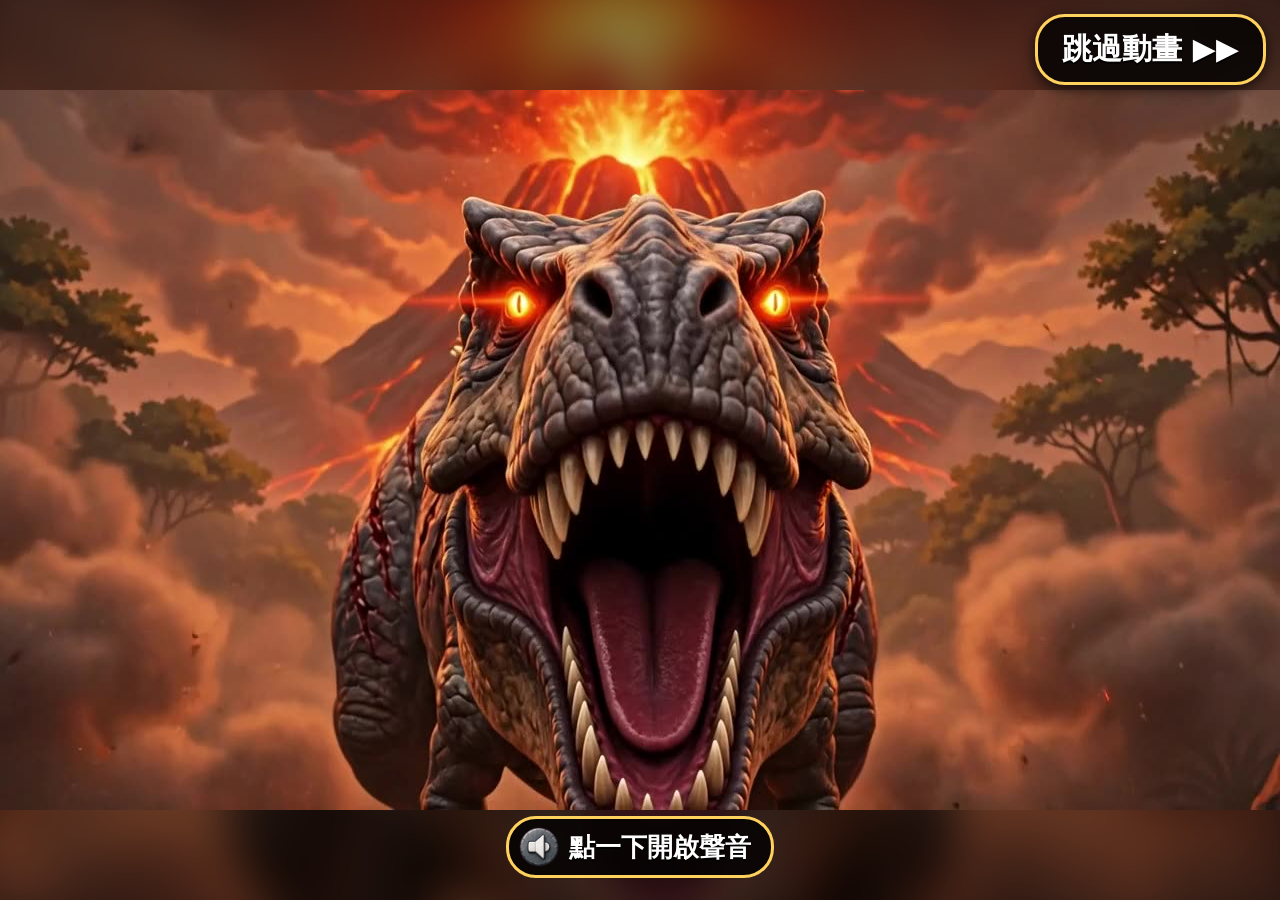
<file: index.html>
<!DOCTYPE html>
<html lang="zh-Hant">
<head>
<meta charset="utf-8">
<meta name="viewport" content="width=device-width,initial-scale=1,maximum-scale=1,user-scalable=no,viewport-fit=cover">
<meta name="apple-mobile-web-app-capable" content="yes">
<meta name="mobile-web-app-capable" content="yes">
<meta name="theme-color" content="#140d08">
<title>恐龍防線 Dino Defense</title>
<link rel="icon" href="favicon.png" type="image/png">
<link rel="apple-touch-icon" href="favicon.png">
<link rel="preload" href="fonts/title.woff2" as="font" type="font/woff2" crossorigin>
<link rel="stylesheet" href="css/style.css">
</head>
<body>
<canvas id="cv"></canvas>

<!-- 載入畫面 -->
<div id="loading" class="screen">
  <div class="logo"><div class="l1">恐龍防線</div><div class="l2">DINO DEFENSE</div></div>
  <div class="lbar"><div id="lfill"></div></div>
  <div id="ltext" class="ltext">載入中 0%</div>
</div>

<!-- 片頭 -->
<div id="intro" class="hidden">
  <div class="introBlur"></div>
  <video id="introV" playsinline webkit-playsinline muted preload="auto" poster="video/intro_poster.jpg">
    <source src="video/intro.mp4" type="video/mp4">
  </video>
  <div id="introTitle" class="introTitle hidden"><div class="l1">恐龍防線</div><div class="l2">DINO DEFENSE</div></div>
  <!-- v2.2.1：進遊戲直接自動播片頭（先靜音自動播放，點一下畫面就開聲音）；右上角一直有「跳過動畫」 -->
  <button id="iBigPlay" class="bigPlay hidden" aria-label="播放片頭（有聲音）"><span class="tri"></span><b>點一下播放</b></button>
  <div id="iSound" class="iSound hidden"><img src="img/i_sound.webp" alt=""><span>點一下開啟聲音</span></div>
  <button id="iSkip" class="skip hidden">跳過動畫 ▶▶</button>
</div>

<!-- HUD -->
<div id="hud" class="hidden">
  <div class="stat"><img src="img/i_heart.webp" alt=""><span id="sLives">20</span></div>
  <div class="stat"><img src="img/i_coin.webp" alt=""><span id="sGold">0</span></div>
  <div class="stat"><img src="img/i_horn.webp" alt=""><span id="sWave">1/6</span></div>
  <div class="hbtns">
    <button id="bPause" class="ib" aria-label="暫停"><img src="img/i_pause.webp" alt=""></button>
    <button id="bSpeed" class="ib" aria-label="加速"><img src="img/i_speed.webp" alt=""><b id="spdTxt">×1</b></button>
    <button id="bMute" class="ib" aria-label="聲音"><img src="img/i_sound.webp" alt=""><i id="muteX"></i></button>
  </div>
</div>

<!-- 技能與道具列 -->
<div id="skills" class="hidden"></div>

<!-- v2.2 提示堆疊：天氣標籤、橫幅（魔王登場、天氣變化）、提示訊息，一律排在魔王血條下方、互不重疊 -->
<div id="notices">
  <div id="wx" class="hidden"><img id="wxI" src="img/w_sun.webp" alt=""><img id="wxN" src="img/w_night.webp" alt="" class="hidden"><span id="wxT">晴朗</span></div>
  <div id="banner" class="hidden"></div>
  <div id="toast" class="hidden"></div>
</div>

<!-- 建塔／塔資訊面板 -->
<div id="panel" class="hidden">
  <div id="towerBtns"></div>
  <div id="info" class="hidden">
    <div id="infoTitle"></div>
    <div id="infoStats"></div>
    <div class="row">
      <button id="bUp" class="act up">升級</button>
      <button id="bSell" class="act sell">賣出</button>
    </div>
  </div>
  <button id="bWave" class="act wave">開始第 1 波</button>
</div>

<!-- v2.2 進化二選一（全寬底部面板） -->
<div id="evoSheet" class="hidden">
  <div id="evoTitle"></div>
  <div id="evoCards"></div>
  <button id="evoCancel" class="big alt">取消</button>
</div>

<!-- 主選單 -->
<div id="menu" class="screen hidden">
  <video id="titleV" class="titleV" playsinline webkit-playsinline muted loop preload="none"></video>
  <div class="menuShade"></div>
  <div class="logo big"><div class="l1">恐龍防線</div><div class="l2">DINO DEFENSE</div></div>
  <div class="mbtns">
    <button id="mStart" class="big">開始遊戲</button>
    <button id="mQuick" class="big quick">立刻開始 1-1</button>
    <button id="mCodex" class="big alt">恐龍圖鑑</button>
    <button id="mAch" class="big alt">化石與成就</button>
    <button id="mSet" class="big alt">設定</button>
    <button id="mHelp" class="big alt">玩法說明</button>
    <button id="mIntro" class="big alt">重看片頭</button>
    <button id="mCredits" class="big alt">製作名單</button>
    <button id="mReset" class="big alt">重置存檔</button>
  </div>
  <div class="ver">v2.2.1 恐龍防線</div>
</div>

<!-- 關卡選擇 -->
<div id="select" class="screen hidden">
  <div id="selTop"><button id="sBack" class="big alt">返回</button><div class="stitle">世界地圖</div><div id="heroPick"></div></div>
  <div id="wtabs"><button id="wPrev" class="wArr" aria-label="上一章">‹</button><div id="wtabList"></div><button id="wNext" class="wArr" aria-label="下一章">›</button><div id="wChName"></div></div>
  <div id="world"><div id="wmap"><img id="wmapImg" src="img/worldmap.webp" alt=""><svg id="wroute"></svg><div id="wnodes"></div></div></div>
  <div id="lvInfo"><div class="li1"><b id="liName"></b><span id="liStars"></span></div><div id="liTags"></div><div class="liBtns"><button id="bTal" class="big alt">英雄天賦</button><button id="lvGo" class="big">出發！</button></div></div>
</div>

<!-- 英雄天賦 -->
<div id="talents" class="screen dim hidden">
  <div class="card talCard">
    <div class="stitle">英雄天賦</div>
    <div id="talHead"></div>
    <div id="talPts"></div>
    <div id="talList"></div>
    <div class="talBtns"><button id="talReset" class="big alt">重新分配</button><button id="talDone" class="big">完成</button></div>
  </div>
</div>

<!-- 圖鑑 -->
<div id="codex" class="screen hidden">
  <div class="stitle">恐龍圖鑑 <span id="codexCount"></span></div>
  <div id="codexList" class="scroll"></div>
  <button class="big alt back">返回</button>
</div>

<!-- 化石與成就 -->
<div id="ach" class="screen hidden">
  <div class="stitle">化石與成就</div>
  <div class="scroll achWrap">
    <div class="sub">化石收藏 <span id="fosCount"></span></div>
    <div id="fosList" class="grid"></div>
    <div class="sub">成就 <span id="achCount"></span></div>
    <div id="achList"></div>
  </div>
  <button class="big alt back">返回</button>
</div>

<!-- 設定 -->
<div id="settings" class="screen hidden">
  <div class="stitle">設定</div>
  <div class="card setcard">
    <label class="srow"><span>背景音樂</span><input id="vMusic" type="range" min="0" max="100" step="5"><b id="vMusicT"></b></label>
    <label class="srow"><span>遊戲音效</span><input id="vSfx" type="range" min="0" max="100" step="5"><b id="vSfxT"></b></label>
    <button id="sMute" class="big alt">全部靜音：關</button>
    <button id="sZoom" class="big alt">小螢幕放大戰場：開</button>
  </div>
  <button class="big alt back">返回</button>
</div>

<!-- 說明 -->
<div id="help" class="screen hidden">
  <div class="stitle">玩法說明</div>
  <div class="helpbox scroll">
    <p>恐龍沿著道路衝向營地，抵達營門會扣<b>生命</b>。生命歸零即失敗，撐過所有<b>波次</b>即勝利。</p>
    <p><b>建塔：</b>點面板上的塔，再點空地。<b>點已建的塔</b>可升級（最高 3 級）或賣出（退回 70%）。</p>
    <p><b class="c1">石矛塔</b> 射速快、可打飛行。<b class="c2">火山投石</b> 範圍爆炸、打不到飛行。<b class="c3">冰晶塔</b> 緩速。<b class="c5">毒液花</b> 持續毒傷、無視護甲。<b class="c4">特斯拉電塔</b> 連鎖閃電。<b class="c6">琥珀晶塔</b> 超遠距離、專打血最多的恐龍。<b>火把塔</b> 便宜、照亮夜晚、會丟火把。</p>
    <p><b>世界地圖：</b>共 7 章 16 關。點地圖上的關卡節點看介紹，再按「出發！」（或再點一次節點）。紅色節點是章節魔王關。有些關卡有<b>分岔路</b>或<b>兩個入口</b>，恐龍會分頭進攻。</p>
    <p><b>英雄：</b>在關卡選擇畫面挑選<b>原始人獵人・岩牙</b>或<b>馴龍師・翠拉</b>。英雄會自動攻擊、擋住地面恐龍並累積經驗升級；<b>經驗跨關保留</b>，最高 Lv.10，每升一級得到 1 個<b>天賦點</b>（世界地圖右下「英雄天賦」：銳利武器、強韌體魄、大招精通，可免費重新分配）。<b>拖曳英雄</b>，或<b>點英雄再點地點</b>即可移動。技能列第一格是<b>大招</b>（有冷卻）。英雄倒下後會倒數復活。</p>
    <p><b>馴服：</b>擊倒地面恐龍有機率收服成<b>友軍</b>，會在原地擋路並攻擊（上限 3 隻，馴龍師 4 隻且機率更高）。魔王與飛行恐龍無法收服。</p>
    <p><b>進化：</b>塔升到 3 級後可選兩種進化之一（每種塔 2 條路線，共 12 種），外觀、子彈與效果都不同。賣出一樣退回 70%。</p>
    <p><b>天氣與夜晚：</b>下雨削弱火、強化電；起霧射程變短；暴風雪讓恐龍變慢、冰更強；火山灰強化火。夜晚只有塔、英雄與<b>火把塔</b>的光照範圍內能被攻擊，記得蓋火把塔！每關都有專屬魔王與技能。</p>
    <p><b>技能（有冷卻）：</b>隕石（點地圖砸下）、尖刺陷阱（放在道路上）、空投補給（立即獲得金幣與道具）。</p>
    <p><b>道具：</b>草藥（+5 生命）、冰凍炸彈（凍住全場 3 秒）、金幣袋（+150 金）、炸藥（點地圖爆破）。道具會保留到下一關。</p>
    <p><b>環境：</b>點<b>岩石</b>花金幣敲碎可得獎勵與化石；沼澤泥坑會減速；火山噴氣口會燒傷恐龍；<b>恐龍蛋</b>會孵化，先點破它！</p>
    <p><b>星數：</b>過關 1 星；剩 10 命以上 2 星；<b>剩 18 命以上，而且本關用過塔進化或技能（含英雄大招）</b>才有 3 星。<b>小螢幕</b>上戰場會放大填滿寬度，上下拖曳地圖可捲動（設定裡可關閉）。進度、圖鑑、化石與成就都自動存在本機。</p>
  </div>
  <button class="big alt back">返回</button>
</div>

<!-- 製作名單 -->
<div id="credits" class="screen hidden">
  <div class="stitle">製作名單</div>
  <div id="creditsBox" class="helpbox scroll"></div>
  <button class="big alt back">返回</button>
</div>

<!-- 暫停／結算 -->
<div id="overlay" class="screen dim hidden">
  <div class="card">
    <div id="oTitle" class="otitle"></div>
    <div id="oStars" class="stars"></div>
    <div id="oText" class="otext"></div>
    <div id="oBtns" class="obtns"></div>
  </div>
</div>

<script src="js/counter.js"></script>
<script src="js/audio.js"></script>
<script src="js/levels.js"></script>
<script src="js/credits.js"></script>
<script src="js/v21.js"></script>
<script src="js/game.js"></script>
</body>
</html>
</file>
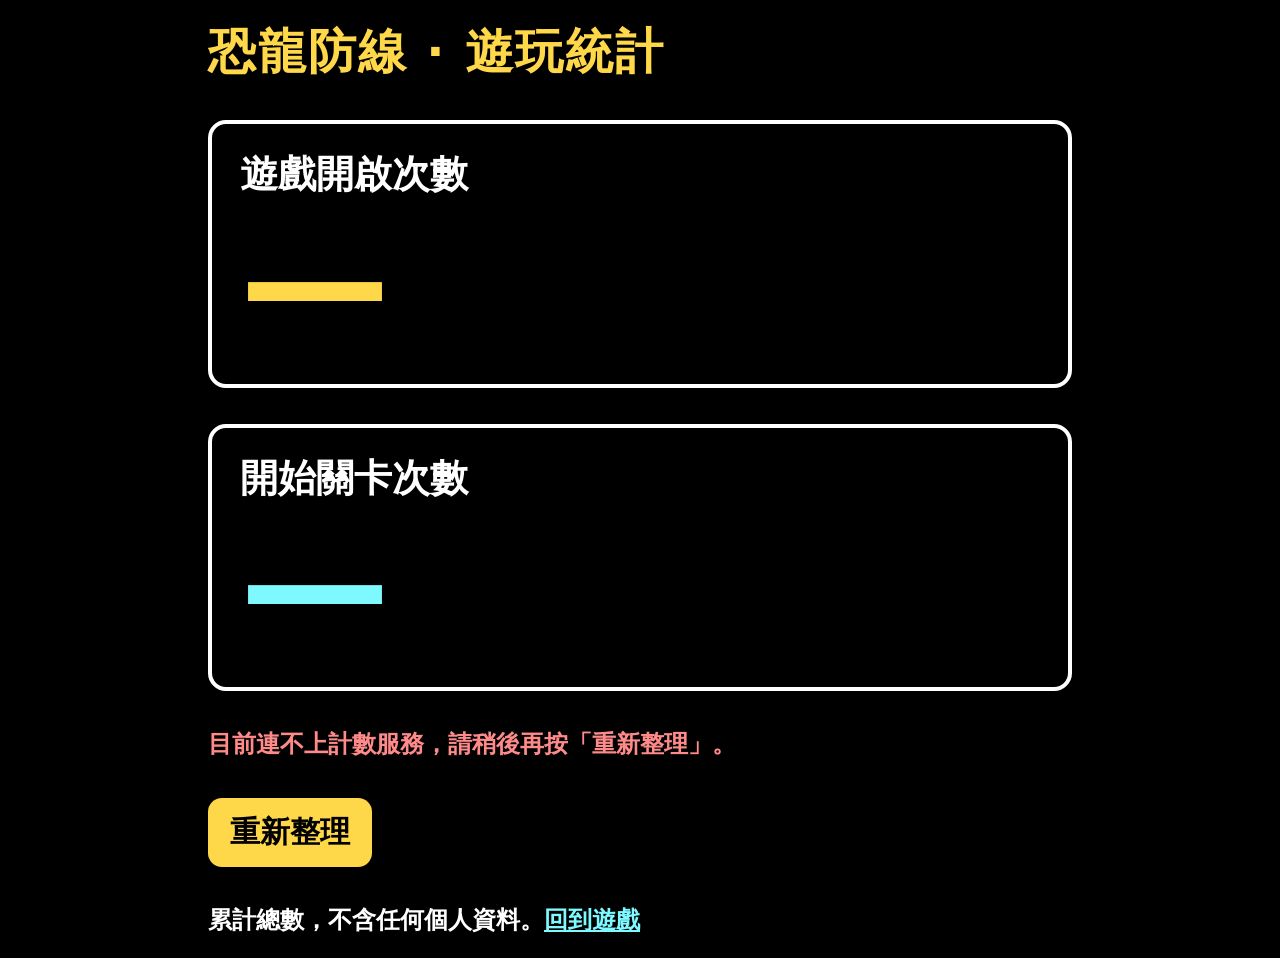
<file: stats.html>
<!DOCTYPE html>
<html lang="zh-Hant">
<head>
<meta charset="utf-8">
<meta name="viewport" content="width=device-width,initial-scale=1,viewport-fit=cover">
<meta name="theme-color" content="#000000">
<meta name="robots" content="noindex">
<title>恐龍防線 · 遊玩統計</title>
<link rel="icon" href="favicon.png" type="image/png">
<style>
*{box-sizing:border-box}
html,body{margin:0;background:#000;color:#fff;font-family:system-ui,-apple-system,"PingFang TC","Noto Sans TC","Microsoft JhengHei",sans-serif;font-weight:900;-webkit-text-size-adjust:100%}
main{min-height:100vh;min-height:100dvh;display:flex;flex-direction:column;justify-content:center;gap:clamp(16px,4vh,40px);padding:max(20px,env(safe-area-inset-top)) max(18px,env(safe-area-inset-right)) max(20px,env(safe-area-inset-bottom)) max(18px,env(safe-area-inset-left));max-width:900px;margin:0 auto}
h1{margin:0;font-size:clamp(26px,7vw,48px);color:#ffd84a;letter-spacing:.04em}
.card{border:4px solid #fff;border-radius:18px;padding:clamp(14px,4vw,28px)}
.lbl{font-size:clamp(22px,6vw,38px);line-height:1.2}
.num{font-size:clamp(64px,22vw,150px);line-height:1;margin-top:8px;color:#ffd84a;font-variant-numeric:tabular-nums;word-break:break-all}
.card.b .num{color:#7df9ff}
.note{font-size:clamp(17px,4.5vw,24px);line-height:1.45;color:#fff}
.err{color:#ff8a8a}
button{font:inherit;font-size:clamp(20px,5.5vw,30px);background:#ffd84a;color:#000;border:0;border-radius:14px;padding:14px 22px;min-height:56px;cursor:pointer}
a{color:#7df9ff}
</style>
</head>
<body>
<main>
  <h1>恐龍防線 · 遊玩統計</h1>
  <section class="card a"><div class="lbl">遊戲開啟次數</div><div class="num" id="vOpen">…</div></section>
  <section class="card b"><div class="lbl">開始關卡次數</div><div class="num" id="vLevel">…</div></section>
  <div class="note" id="status">讀取中…</div>
  <div><button id="reload" type="button">重新整理</button></div>
  <div class="note">累計總數，不含任何個人資料。<a href="./">回到遊戲</a></div>
</main>
<script src="js/counter.js" data-noopen></script>
<script>
(function () {
  var busy = false;
  function fmt(v) { return typeof v === "number" ? v.toLocaleString("zh-TW") : "—"; }
  function load() {
    if (busy) return; busy = true;
    var st = document.getElementById("status");
    st.className = "note"; st.textContent = "讀取中…";
    try {
      window.DinoCounter.read(function (r) {
        busy = false;
        if (!r || (r.opens == null && r.levels == null)) { document.getElementById("vOpen").textContent = "—"; document.getElementById("vLevel").textContent = "—"; st.className = "note err"; st.textContent = "目前連不上計數服務，請稍後再按「重新整理」。"; return; }
        document.getElementById("vOpen").textContent = fmt(r.opens);
        document.getElementById("vLevel").textContent = fmt(r.levels);
        var d = new Date();
        st.textContent = "更新時間 " + d.toLocaleString("zh-TW", { hour12: false });
      });
    } catch (e) { busy = false; st.className = "note err"; st.textContent = "讀取失敗，請稍後再試。"; }
  }
  document.getElementById("reload").onclick = load;
  load();
})();
</script>
</body>
</html>
</file>
<file: css/style.css>
@font-face{font-family:"DinoTitle";src:url(../fonts/title.woff2) format("woff2");font-weight:900;font-display:swap}
:root{--f:"PingFang TC","Noto Sans TC","Noto Sans CJK TC","Microsoft JhengHei",system-ui,sans-serif;--t:"DinoTitle","Noto Serif CJK TC","PingFang TC",serif;
  --gold:#ffd25e;--line:#d39a3a;--stone:url(../img/panel_stone.webp)}
*{box-sizing:border-box;-webkit-tap-highlight-color:transparent}
html,body{margin:0;height:100%;overflow:hidden;background:#140d08;color:#fff;font-family:var(--f);font-weight:800;
  touch-action:none;-webkit-user-select:none;user-select:none;-webkit-touch-callout:none;overscroll-behavior:none;position:fixed;inset:0}
canvas#cv{position:fixed;inset:0;width:100%;height:100%;display:block;touch-action:none}
button{font-family:var(--f);font-weight:900;touch-action:manipulation;cursor:pointer;border:none;color:#fff}
img{-webkit-user-drag:none;pointer-events:none}
.hidden{display:none!important}
/* 石板質感 */
.stoneBg{background:var(--stone) center/256px,#2a2018}
#hud{position:fixed;left:0;right:0;top:0;height:var(--hud,56px);display:flex;align-items:center;gap:8px;padding:0 8px;padding-top:env(safe-area-inset-top);
  background:linear-gradient(rgba(40,26,14,.55),rgba(10,6,3,.75)),var(--stone) center/220px;border-bottom:3px solid var(--line);box-shadow:0 4px 14px rgba(0,0,0,.6);z-index:5}
.stat{display:flex;align-items:center;gap:4px;font-size:var(--hf,22px);text-shadow:0 2px 0 #000,0 0 6px #000;min-width:0;white-space:nowrap}
.stat img{width:1.45em;height:1.45em;flex:none;filter:drop-shadow(0 2px 2px rgba(0,0,0,.7))}
.hbtns{margin-left:auto;display:flex;gap:6px}
.ib{position:relative;width:var(--hb,46px);height:var(--hb,46px);border-radius:50%;background:none;padding:0;display:flex;align-items:center;justify-content:center}
.ib img{width:100%;height:100%;filter:drop-shadow(0 3px 2px rgba(0,0,0,.7))}
.ib b{position:absolute;right:-4px;bottom:-4px;font-size:calc(var(--hb,46px)*.34);background:#c9781a;border:2px solid #ffe08a;border-radius:8px;padding:0 3px;line-height:1.1}
.ib.on img{filter:drop-shadow(0 0 8px #ffd34a) brightness(1.15)}
#muteX{position:absolute;inset:18%;border-radius:50%;display:none}
#muteX::before,#muteX::after{content:"";position:absolute;left:50%;top:-4%;width:14%;height:108%;margin-left:-7%;background:#ff4b4b;border-radius:4px;box-shadow:0 0 0 2px #000}
#muteX::before{transform:rotate(45deg)}#muteX::after{transform:rotate(-45deg)}
body.muted #muteX{display:block}
/* 技能列 */
#skills{position:fixed;z-index:5;display:flex;gap:6px;padding:4px 6px;background:linear-gradient(rgba(20,12,6,.88),rgba(10,6,3,.92));}
body.portrait #skills{left:0;right:0;top:var(--hud,56px);height:var(--sk,58px);flex-direction:row;align-items:center;justify-content:center;border-bottom:2px solid #6b4d26}
body.landscape #skills{left:0;top:var(--hud,56px);bottom:0;width:var(--sk,58px);flex-direction:column;align-items:center;justify-content:flex-start;border-right:2px solid #6b4d26;padding-left:calc(6px + env(safe-area-inset-left))}
.sk{position:relative;width:var(--skb,48px);height:var(--skb,48px);flex:none;border-radius:12px;padding:3px;background:radial-gradient(circle at 50% 35%,#5a4329,#2a1c10);border:2px solid #8a6634;overflow:hidden}
.sk img{width:100%;height:100%;object-fit:contain;filter:drop-shadow(0 2px 2px rgba(0,0,0,.8))}
.sk.item{border-color:#4f8a9a;background:radial-gradient(circle at 50% 35%,#2f5560,#122228)}
.sk .cd{position:absolute;left:0;right:0;bottom:0;background:rgba(0,0,0,.66);height:0}
.sk .cdt{position:absolute;inset:0;display:flex;align-items:center;justify-content:center;font-size:calc(var(--skb,48px)*.38);text-shadow:0 2px 0 #000,0 0 4px #000}
.sk .cnt{position:absolute;right:1px;bottom:0;font-size:calc(var(--skb,48px)*.32);line-height:1;background:#0b4a5a;border:1px solid #9fe8ff;border-radius:7px;padding:1px 4px;text-shadow:0 1px 0 #000}
.sk.sel{border-color:#fff3a0;box-shadow:0 0 0 2px #ffe27a inset,0 0 14px #ffd34a}
.sk.off{filter:grayscale(.85) brightness(.65)}
.sk.sep{margin-left:6px}
body.landscape .sk.sep{margin-left:0;margin-top:6px}
/* 面板 */
#panel{position:fixed;z-index:5;display:flex;gap:8px;padding:8px;background:linear-gradient(rgba(30,20,10,.55),rgba(10,6,3,.8)),var(--stone) center/240px}
body.portrait #panel{left:0;right:0;bottom:0;height:var(--pan,150px);flex-direction:row;border-top:3px solid var(--line);padding-bottom:calc(8px + env(safe-area-inset-bottom))}
body.landscape #panel{top:var(--hud,56px);right:0;bottom:0;width:var(--pan,200px);flex-direction:column;border-left:3px solid var(--line);padding-right:calc(8px + env(safe-area-inset-right))}
#towerBtns{display:grid;gap:6px;flex:1;min-height:0;min-width:0}
body.portrait #towerBtns{grid-template-columns:repeat(3,1fr);grid-template-rows:1fr 1fr}
body.landscape #towerBtns{grid-template-columns:1fr 1fr;grid-auto-rows:minmax(0,var(--tbh,96px));align-content:start}
.tb{position:relative;border-radius:12px;background:radial-gradient(circle at 50% 30%,rgba(110,80,40,.9),rgba(40,26,12,.95));border:2px solid #7b5a2c;display:flex;flex-direction:column;align-items:center;justify-content:flex-end;padding:2px;min-height:0;overflow:hidden}
.tb img{position:absolute;left:50%;top:3%;height:66%;transform:translateX(-50%);filter:drop-shadow(0 3px 3px rgba(0,0,0,.7))}
.tb .nm{position:relative;font-size:var(--tf,15px);line-height:1.05;text-shadow:0 2px 0 #000,0 0 4px #000;white-space:nowrap}
.tb .co{position:relative;font-size:var(--tf,15px);color:var(--gold);line-height:1.05;text-shadow:0 2px 0 #000,0 0 4px #000}
.tb.sel{border-color:#ffe08a;box-shadow:0 0 0 2px #ffe08a inset,0 0 14px #ffcf5a}
.tb.poor{filter:grayscale(.7) brightness(.65)}
.tb.lock{filter:grayscale(1) brightness(.4)}
.tb.lock::after{content:"未解鎖";position:absolute;inset:0;display:flex;align-items:center;justify-content:center;font-size:var(--tf,15px);text-shadow:0 2px 0 #000}
#info{display:flex;flex-direction:column;gap:5px;flex:1;min-height:0;min-width:0;overflow:hidden;background:rgba(0,0,0,.45);border:2px solid #7b5a2c;border-radius:12px;padding:6px 8px}
#infoTitle{font-size:var(--tf2,19px);color:var(--gold);text-shadow:0 2px 0 #000}
#infoStats{font-size:var(--tf,15px);line-height:1.3;color:#fff4dc}
#info .row{display:flex;gap:8px;margin-top:auto}
.act{border-radius:12px;font-size:var(--tf2,19px);min-height:46px;padding:4px 8px;border:2px solid rgba(255,255,255,.3);text-shadow:0 2px 0 rgba(0,0,0,.7);flex:1}
.act.up{background:linear-gradient(#45b052,#1f6b29)}.act.sell{background:linear-gradient(#cf4a3c,#7d221a)}
.act:disabled{filter:grayscale(1) brightness(.6)}
.act.wave{flex:none;background:linear-gradient(#f0a92a,#a55a06);border-color:#ffe08a;font-size:var(--tf2,20px);min-height:50px}
.act.wave.pulse{animation:pulse 1.2s infinite}
@keyframes pulse{50%{box-shadow:0 0 22px #ffcf5a,0 0 0 3px #fff3c0 inset;filter:brightness(1.18)}}
body.portrait .act.wave{width:clamp(84px,22vw,130px);min-height:0;line-height:1.2;padding:4px 6px}
/* 全螢幕畫面 */
.screen{position:fixed;inset:0;z-index:10;display:flex;flex-direction:column;align-items:center;justify-content:center;gap:14px;padding:14px;
  padding-top:max(14px,env(safe-area-inset-top));padding-bottom:max(14px,env(safe-area-inset-bottom));
  background:linear-gradient(rgba(10,6,3,.72),rgba(10,6,3,.86)),url(../img/menu_bg.webp) center/cover}
.screen.dim{background:rgba(5,3,2,.72)}
#loading{background:#120b06 url(../img/menu_bg.webp) center/cover}
#loading::before{content:"";position:absolute;inset:0;background:rgba(10,6,3,.55)}
#loading>*{position:relative}
.lbar{width:min(520px,80vw);height:26px;border-radius:14px;border:3px solid var(--line);background:rgba(0,0,0,.6);overflow:hidden}
#lfill{height:100%;width:0;background:linear-gradient(90deg,#c9620e,#ffd25e);transition:width .15s}
.ltext{font-size:22px;text-shadow:0 2px 0 #000}
.logo{text-align:center;position:relative;z-index:1}
.logo .l1,.introTitle .l1{font-family:var(--t);font-size:clamp(50px,13vmin,120px);font-weight:900;letter-spacing:.06em;line-height:1.05;color:#ffe9a8;
  background:linear-gradient(#fffbe0,#ffcf4a 48%,#d5761a 52%,#ffb43a);-webkit-background-clip:text;background-clip:text;-webkit-text-fill-color:transparent;
  filter:drop-shadow(0 4px 0 #3a1a04) drop-shadow(0 0 3px #000) drop-shadow(0 0 20px rgba(255,150,30,.6))}
.logo .l2,.introTitle .l2{font-size:clamp(17px,4.2vmin,32px);letter-spacing:.42em;color:#ffe3a0;text-shadow:0 2px 0 #000,0 0 8px #000}
/* 片頭 */
#intro{position:fixed;inset:0;z-index:30;background:#000;overflow:hidden}
.introBlur{position:absolute;inset:-40px;background:url(../video/intro_poster.jpg) center/cover;filter:blur(24px) brightness(.55)}
#introV{position:absolute;inset:0;width:100%;height:100%;object-fit:contain;background:transparent}
body.wide #introV{object-fit:cover}
.introTitle{position:absolute;left:0;right:0;top:50%;transform:translateY(-50%);text-align:center;animation:titleIn 1.4s ease-out both;pointer-events:none}
.introTitle .l1{font-size:clamp(60px,16vmin,150px)}
@keyframes titleIn{0%{opacity:0;transform:translateY(-50%) scale(1.25);filter:blur(8px)}100%{opacity:1;transform:translateY(-50%) scale(1)}}
.introStart{position:absolute;inset:0;display:flex;flex-direction:column;align-items:center;justify-content:center;gap:18px;background:rgba(0,0,0,.45)}
.ihint{font-size:18px;color:#ffe9c0;text-shadow:0 2px 0 #000}
.skip{position:absolute;right:max(14px,env(safe-area-inset-right));top:max(14px,env(safe-area-inset-top));z-index:3;font-size:clamp(22px,5vmin,30px);padding:12px 22px;min-height:58px;border-radius:30px;
  background:rgba(0,0,0,.62);border:3px solid #ffe08a;text-shadow:0 2px 0 #000;box-shadow:0 4px 14px rgba(0,0,0,.6)}
/* 主選單 */
#menu{background:#120b06}
.titleV{position:absolute;inset:0;width:100%;height:100%;object-fit:cover}
.menuShade{position:absolute;inset:0;background:linear-gradient(rgba(0,0,0,.15),rgba(0,0,0,.05) 40%,rgba(0,0,0,.55))}
#menu>*:not(video):not(.menuShade){position:relative;z-index:1}
.mbtns{display:grid;grid-template-columns:1fr 1fr;gap:10px;width:min(560px,92vw)}
.mbtns #mStart{grid-column:1/-1}
.big{font-size:clamp(20px,4.8vmin,28px);padding:10px 16px;min-height:54px;border-radius:16px;background:linear-gradient(#f2ad2e,#a85d08);border:3px solid #ffe08a;text-shadow:0 2px 0 rgba(0,0,0,.6);box-shadow:0 5px 0 #5a3204,0 10px 20px rgba(0,0,0,.5)}
.big:active{transform:translateY(3px);box-shadow:0 2px 0 #5a3204}
.big.alt{background:linear-gradient(rgba(80,56,30,.92),rgba(36,24,12,.95));border-color:var(--line);box-shadow:0 5px 0 #1d1408,0 10px 20px rgba(0,0,0,.5)}
#mStart{font-size:clamp(26px,6vmin,36px);min-height:64px}
.ver{font-size:15px;color:#f3e2bd;text-shadow:0 2px 0 #000}
.stitle{font-family:var(--t);font-size:clamp(32px,7.5vmin,52px);color:var(--gold);text-shadow:0 3px 0 #3a1a04,0 0 14px rgba(255,170,40,.5)}
.stitle span{font-family:var(--f);font-size:.55em;color:#fff}
.scroll{overflow:auto;touch-action:pan-y;-webkit-overflow-scrolling:touch}
#levels{max-height:64vh;padding:4px;display:grid;grid-template-columns:repeat(auto-fill,minmax(190px,1fr));gap:12px;width:min(980px,95vw)}
.lv{position:relative;border-radius:16px;min-height:130px;border:3px solid var(--line);display:flex;flex-direction:column;align-items:center;justify-content:flex-end;gap:2px;padding:8px 6px;
  box-shadow:0 6px 16px rgba(0,0,0,.5);background-size:cover;background-position:center;overflow:hidden}
.lv::before{content:"";position:absolute;inset:0;background:linear-gradient(rgba(0,0,0,.05),rgba(0,0,0,.75))}
.lv>*{position:relative}
.lv .n{font-size:20px;color:#ffe9b0;text-shadow:0 2px 0 #000}.lv .t{font-size:24px;text-shadow:0 2px 0 #000,0 0 6px #000}
.lv .st{display:flex;gap:2px}.lv .st img{width:26px;height:26px}.lv .st img.off{filter:grayscale(1) brightness(.35)}
.lv.lock{filter:grayscale(1) brightness(.5)}
.helpbox{max-width:760px;width:94vw;background:rgba(18,12,6,.9);border:3px solid var(--line);border-radius:16px;padding:10px 18px;font-size:clamp(17px,3.6vmin,21px);line-height:1.5;max-height:64vh}
.helpbox b{color:var(--gold)}.c1{color:#ffd27a!important}.c2{color:#ff9a6a!important}.c3{color:#8fe3ff!important}.c4{color:#c9a6ff!important}.c5{color:#9cff6a!important}.c6{color:#ffc04a!important}
.helpbox h3{margin:10px 0 4px;color:var(--gold);font-size:1.1em}
.helpbox .prod{margin:8px 0 12px;padding:12px 14px;border:3px solid var(--gold);border-radius:14px;background:#000;text-align:center;line-height:1.25}
.helpbox .prod .pl{display:inline-block;font-size:clamp(22px,5.6vmin,32px);font-weight:900;color:#fff}
.helpbox .prod .pn{display:inline-block;font-size:clamp(30px,8vmin,46px);font-weight:900;color:#ffd84a;letter-spacing:.03em;text-shadow:0 2px 0 #000}
.helpbox .cr{font-size:.86em;font-weight:700;margin:0 0 8px;color:#f0e4cc;word-break:break-word}
#codexList{max-height:66vh;width:min(1000px,95vw);display:grid;grid-template-columns:repeat(auto-fill,minmax(270px,1fr));gap:10px;padding:4px}
.cx{display:flex;gap:10px;align-items:center;background:rgba(18,12,6,.9);border:3px solid var(--line);border-radius:14px;padding:8px}
.cx .pic{width:110px;height:90px;flex:none;display:flex;align-items:center;justify-content:center}
.cx .pic img{max-width:110px;max-height:90px}
.cx.unk .pic img{filter:brightness(0) drop-shadow(0 0 2px rgba(255,255,255,.5))}
.cx .nm{font-size:22px;color:var(--gold);text-shadow:0 2px 0 #000}
.cx .ds{font-size:15px;line-height:1.35;color:#f6ead2}
.achWrap{max-height:66vh;width:min(900px,95vw);background:rgba(18,12,6,.9);border:3px solid var(--line);border-radius:16px;padding:10px}
.sub{font-size:24px;color:var(--gold);margin:4px 0 8px;text-shadow:0 2px 0 #000}
.grid{display:grid;grid-template-columns:repeat(auto-fill,minmax(130px,1fr));gap:8px;margin-bottom:12px}
.fos{display:flex;flex-direction:column;align-items:center;gap:2px;padding:6px;border-radius:12px;background:rgba(255,255,255,.06);border:2px solid #6b4d26;font-size:16px;text-align:center}
.fos img{width:60px;height:60px;object-fit:contain}
.fos.no{opacity:.45}.fos.no img{filter:brightness(0)}
.ac{display:flex;align-items:center;gap:10px;padding:8px;border-bottom:1px solid rgba(255,255,255,.12);font-size:18px}
.ac img{width:40px;height:40px;flex:none}.ac.no{opacity:.5}.ac.no img{filter:grayscale(1)}
.ac small{display:block;font-size:15px;color:#e8d7b5;font-weight:700}
.card{background:linear-gradient(rgba(58,40,22,.95),rgba(26,18,10,.97));border:3px solid var(--line);border-radius:20px;padding:18px 22px;min-width:min(440px,92vw);max-width:94vw;text-align:center;box-shadow:0 14px 40px rgba(0,0,0,.7)}
.setcard{display:flex;flex-direction:column;gap:16px}
.srow{display:flex;align-items:center;gap:12px;font-size:22px}
.srow span{width:4.5em;text-align:left}.srow b{width:3em;text-align:right}
.srow input{flex:1;height:36px;accent-color:#f0a92a;touch-action:pan-x}
.otitle{font-family:var(--t);font-size:clamp(38px,9vmin,60px);color:var(--gold);text-shadow:0 3px 0 #3a1a04}
.otitle.lose{color:#ff7a6a}
.stars{display:flex;justify-content:center;gap:8px;min-height:10px}.stars img{width:clamp(48px,12vmin,72px)}.stars img.off{filter:grayscale(1) brightness(.35)}
.otext{font-size:clamp(18px,4vmin,22px);margin:6px 0 14px;color:#fff1d6;line-height:1.45}
.obtns{display:flex;flex-direction:column;gap:10px}
#toast{position:fixed;left:50%;top:calc(var(--hud,56px) + var(--sk0,0px) + 14px);transform:translateX(-50%);z-index:8;background:rgba(0,0,0,.85);border:2px solid var(--line);border-radius:12px;padding:8px 16px;font-size:20px;pointer-events:none;white-space:nowrap;max-width:94vw;overflow:hidden;text-overflow:ellipsis}
body.portrait #toast{top:auto;bottom:calc(var(--pan,150px) + 12px);font-size:18px}
#banner{position:fixed;left:0;right:0;top:38%;z-index:7;text-align:center;pointer-events:none;font-family:var(--t);font-size:clamp(34px,8vmin,64px);color:#ffe27a;
  text-shadow:0 4px 0 #3a1a04,0 0 4px #000,0 0 22px rgba(255,120,20,.8);animation:ban 2.4s ease-out both}
#banner small{display:block;font-family:var(--f);font-size:.45em;color:#fff;text-shadow:0 2px 0 #000,0 0 6px #000}
@keyframes ban{0%{opacity:0;transform:scale(1.4)}12%{opacity:1;transform:scale(1)}80%{opacity:1}100%{opacity:0}}
@media (max-height:520px){.screen{gap:8px;padding:8px}.lv{min-height:96px}.stitle{font-size:30px}.big{min-height:46px;padding:6px 12px;font-size:20px}#mStart{min-height:52px;font-size:24px}
  .logo .l1{font-size:52px}.mbtns{gap:7px;grid-template-columns:repeat(4,1fr);width:min(860px,96vw)}.mbtns #mStart{grid-column:1/-1}#levels,#codexList,.achWrap,.helpbox{max-height:58vh}}
@media (max-width:430px){#levels{grid-template-columns:1fr 1fr}.lv .t{font-size:20px}.mbtns{gap:8px}.big{font-size:19px;padding:8px 8px}.cx .pic{width:84px}.cx .pic img{max-width:84px}}

/* v2.1 */
#wx{position:fixed;z-index:6;display:flex;align-items:center;gap:4px;padding:3px 10px 3px 4px;border-radius:999px;background:rgba(10,6,3,.78);border:2px solid #8a6634;font-size:16px;cursor:pointer;text-shadow:0 1px 0 #000}
#wx img{width:28px;height:28px;object-fit:contain}
body.portrait #wx{left:6px;top:calc(var(--hud,56px) + var(--sk,58px) + 6px)}
body.landscape #wx{left:calc(var(--sk,58px) + 8px);top:calc(var(--hud,56px) + 6px)}
#wx.hidden,#wxN.hidden{display:none}
#heroPick{display:grid;grid-template-columns:1fr 1fr;gap:10px;width:min(980px,95vw)}
.hp{display:flex;align-items:center;gap:8px;text-align:left;padding:6px 8px;border-radius:14px;background:radial-gradient(circle at 30% 30%,#5a4329,#2a1c10);border:3px solid #6b4d26;color:#fff;min-height:0}
.hp img{width:64px;height:64px;object-fit:contain;flex:none;filter:drop-shadow(0 2px 2px #000)}
.hp b{display:block;font-size:19px}.hp small{display:block;font-size:13px;line-height:1.3;opacity:.9}
.hp.sel{border-color:#ffe27a;box-shadow:0 0 0 2px #ffe27a inset,0 0 16px #ffd34a}
@media (max-width:430px){.hp img{width:46px;height:46px}.hp small{display:none}.hp b{font-size:16px}}
@media (max-height:520px){.hp img{width:44px;height:44px}.hp small{font-size:12px;max-height:2.6em;overflow:hidden}}
body.portrait #towerBtns{grid-template-columns:repeat(4,1fr)}
.sk.hero{border-color:#e0b04a;background:radial-gradient(circle at 50% 35%,#7a5a20,#2a1c10)}
.sk.hero.dead img{filter:grayscale(1) brightness(.5)}
#infoStats .evo{display:flex;align-items:center;gap:6px;width:100%;margin:2px 0;padding:3px 6px;border-radius:10px;background:#3a2814;border:2px solid #e0b04a;color:#fff;text-align:left}
#infoStats .evo:disabled{filter:grayscale(.8) brightness(.7)}
#infoStats .evo img{width:42px;height:42px;object-fit:contain;flex:none}
#infoStats .evo b{font-size:15px;margin-right:6px}#infoStats .evo i{font-style:normal;color:#ffe27a;font-size:14px}
#infoStats .evo small{display:block;font-size:12px;line-height:1.25;opacity:.9}
#infoStats{overflow-y:auto;min-height:0;flex:1 1 auto}

/* v2.1 世界地圖（關卡選單） */
#select{display:grid;gap:6px;padding:6px;padding-top:calc(6px + env(safe-area-inset-top));padding-bottom:calc(6px + env(safe-area-inset-bottom));align-items:stretch;justify-content:stretch}
#select.hidden{display:none}
body.portrait #select{grid-template-columns:1fr;grid-template-rows:auto minmax(0,1fr) auto}
body.landscape #select{grid-template-columns:minmax(0,1fr) clamp(220px,28vw,360px);grid-template-rows:auto minmax(0,1fr);padding-left:calc(6px + env(safe-area-inset-left));padding-right:calc(6px + env(safe-area-inset-right))}
#selTop{display:flex;align-items:center;gap:8px;min-width:0}
body.landscape #selTop{grid-column:1/-1}
#selTop .stitle{font-size:clamp(24px,5.5vmin,40px);white-space:nowrap}
#selTop #sBack{min-height:44px;padding:4px 14px;font-size:20px;flex:none}
#selTop #heroPick{margin-left:auto;display:flex;gap:6px;width:auto;flex:0 1 auto;min-width:0}
#selTop .hp{padding:3px 8px 3px 3px;border-width:3px;gap:4px}
#selTop .hp img{width:40px;height:40px}
#selTop .hp b{font-size:16px;white-space:nowrap}
#selTop .hp small{display:none}
#world{position:relative;overflow:auto;-webkit-overflow-scrolling:touch;border-radius:14px;border:3px solid var(--line);background:#120b05;min-height:0}
#wmap{position:relative;margin:0 auto}
#wmapImg{position:absolute;inset:0;width:100%;height:100%;object-fit:cover;pointer-events:none;user-select:none}
#wroute{position:absolute;inset:0;width:100%;height:100%;pointer-events:none}
#wnodes{position:absolute;inset:0}
.wn{position:absolute;transform:translate(-50%,-50%);width:var(--wn,54px);height:var(--wn,54px);border-radius:50%;padding:0;display:flex;align-items:center;justify-content:center;
  background:radial-gradient(circle at 50% 35%,#ffcf5a,#b8650a);border:4px solid #fff3c4;color:#fff;font:900 calc(var(--wn,54px)*.36)/1 var(--f);
  text-shadow:0 2px 0 #000,0 0 4px #000,1px 1px 0 #000,-1px -1px 0 #000;box-shadow:0 4px 0 #4a2a04,0 6px 14px rgba(0,0,0,.6);min-height:0}
.wn.boss{width:calc(var(--wn,54px)*1.22);height:calc(var(--wn,54px)*1.22);background:radial-gradient(circle at 50% 35%,#ff7a4a,#8a1408);border-color:#ffd0b0}
.wn.boss::after{content:"魔王";position:absolute;top:-.95em;left:50%;transform:translateX(-50%);font-size:calc(var(--wn,54px)*.26);background:#8a1408;border:2px solid #ffd0b0;border-radius:8px;padding:1px 5px;white-space:nowrap}
.wn.done{border-color:#9cff6a}
.wn.lock{background:radial-gradient(circle at 50% 35%,#6a6a6a,#2a2a2a);border-color:#888;color:#bbb}
.wn.sel{outline:4px solid #fff;outline-offset:3px;animation:wnp 1s ease-in-out infinite alternate}
@keyframes wnp{to{outline-color:#ffe27a;box-shadow:0 4px 0 #4a2a04,0 0 26px #ffe27a}}
.wn .ws{position:absolute;bottom:calc(var(--wn,54px)*-.34);left:50%;transform:translateX(-50%);display:flex}
.wn .ws img{width:calc(var(--wn,54px)*.3);height:calc(var(--wn,54px)*.3)}.wn .ws img.off{filter:grayscale(1) brightness(.3)}
.wch{position:absolute;transform:translate(-50%,-50%);font:900 clamp(13px,2.2vmin,18px)/1.1 var(--f);color:#ffe9b0;background:rgba(10,6,3,.78);border:2px solid #b8862e;border-radius:10px;padding:2px 8px;white-space:nowrap;pointer-events:none;text-shadow:0 1px 0 #000}
#lvInfo{display:flex;flex-direction:column;gap:6px;background:rgba(10,6,3,.88);border:3px solid var(--line);border-radius:14px;padding:8px 10px;min-height:0}
body.portrait #lvInfo{display:grid;grid-template-columns:1fr auto;grid-template-rows:auto auto;align-items:center}
body.portrait #lvInfo .li1{grid-column:1}body.portrait #liTags{grid-column:1}body.portrait #lvGo{grid-column:2;grid-row:1/3}
#lvInfo .li1{display:flex;align-items:center;gap:8px;flex-wrap:wrap}
#liName{font-size:clamp(20px,4.6vmin,28px);color:#fff;text-shadow:0 2px 0 #000}
#liStars img{width:24px;height:24px}#liStars img.off{filter:grayscale(1) brightness(.35)}
#liTags{display:flex;flex-wrap:wrap;gap:4px 6px;font-size:clamp(14px,3.4vmin,17px);font-weight:900;overflow:auto;min-height:0}
#liTags span{display:inline-flex;align-items:center;gap:3px;background:#3a2814;border:2px solid #8a6634;border-radius:9px;padding:1px 7px;color:#fff4dc}
#liTags span.boss{background:#5a1208;border-color:#ff9a6a}#liTags span.ch{background:#1c3a24;border-color:#6fe04a}
#liTags img{width:20px;height:20px}
#lvGo{min-height:54px;font-size:24px;padding:6px 18px}
body.landscape #lvGo{margin-top:auto}
#lvGo:disabled{filter:grayscale(1) brightness(.6)}
@media (max-height:520px){#selTop .stitle{display:none}#selTop .hp img{width:34px;height:34px}#lvGo{min-height:46px;font-size:21px}#liTags{font-size:14px}}
@media (max-width:430px){#selTop .stitle{display:none}#selTop .hp b{font-size:15px}}
#world{display:flex;align-items:center}
#wmap{flex:none}
.hps{display:none}
@media (max-width:560px){.hpl{display:none}.hps{display:inline}}
@media (min-height:800px) and (min-width:1100px){
  #selTop .hp img{width:58px;height:58px}#selTop .hp b{font-size:22px}#selTop #sBack{min-height:56px;font-size:26px;padding:6px 22px}
  #liName{font-size:38px}#liStars img{width:36px;height:36px}#liTags{font-size:22px;gap:8px}#liTags img{width:28px;height:28px}#liTags span{padding:3px 10px}
  #lvGo{min-height:72px;font-size:32px}.wch{font-size:20px}
}
#infoStats.evos{display:grid;grid-template-columns:1fr 1fr;gap:5px;align-content:start}
#infoStats.evos .evo{margin:0;flex-direction:column;align-items:center;text-align:center;padding:3px 4px;gap:2px}
#infoStats.evos .evo img{width:38px;height:38px}
#infoStats.evos .evo b{display:block;margin:0;font-size:15px;line-height:1.1}
#infoStats.evos .evo small{font-size:11px;line-height:1.2;max-height:2.4em;overflow:hidden}
@media (max-height:520px){#infoStats.evos .evo small{display:none}}
body.portrait #infoStats.evos .evo{flex-direction:row;text-align:left}
body.portrait #infoStats.evos .evo small{display:none}

/* ===== v2.2 ===== */
/* 英雄天賦 */
.liBtns{display:flex;flex-direction:column;gap:6px}
body.portrait .liBtns{grid-column:2;grid-row:1/3}
body.landscape .liBtns{margin-top:auto}
#bTal{min-height:44px;font-size:clamp(17px,4vmin,22px);padding:4px 12px;position:relative}
#bTal .dot,.hlv.pts::after{position:absolute;top:-8px;right:-8px;min-width:26px;height:26px;border-radius:13px;background:#e0261a;border:2px solid #fff;font:900 16px/22px var(--f);font-style:normal;text-align:center;padding:0 4px}
.hp{position:relative}
.hlv{position:absolute;left:2px;bottom:0;font:900 15px/1 var(--f);background:#1c3a24;border:2px solid #9cff6a;border-radius:8px;padding:2px 5px;color:#fff;text-shadow:0 1px 0 #000}
.hlv.pts::after{content:"!";top:-12px;right:-12px;min-width:20px;height:20px;font-size:14px;line-height:16px}
.talCard{display:flex;flex-direction:column;gap:12px;width:min(620px,94vw);max-height:94vh;overflow:auto;text-align:left}
.talCard .stitle{text-align:center}
#talHead{display:flex;gap:12px;align-items:center}
#talHead img{width:76px;height:76px;object-fit:contain;flex:none;filter:drop-shadow(0 2px 2px #000)}
#talHead>div{flex:1}
#talHead b{font-size:clamp(22px,5.4vmin,30px);color:#fff}
#talHead small{display:block;font-size:19px;color:#fff1d6;margin-top:4px}
.xpbar{height:18px;border-radius:9px;background:#000;border:2px solid #9cff6a;overflow:hidden;margin-top:6px}
.xpbar i{display:block;height:100%;background:linear-gradient(90deg,#3fae2a,#b6ff6a)}
#talPts{font-size:clamp(21px,5vmin,26px);color:var(--gold);text-shadow:0 2px 0 #000}
.talRow{display:flex;align-items:center;gap:10px;background:rgba(0,0,0,.55);border:2px solid #8a6634;border-radius:14px;padding:10px 12px}
.talRow .tl{flex:1;min-width:0}
.talRow b{display:block;font-size:clamp(21px,5vmin,26px);color:#fff}
.talRow small{display:block;font-size:clamp(16px,3.8vmin,19px);color:#ffe9b0;font-weight:800}
.pips{display:flex;gap:6px;margin-top:6px}.pips i{width:26px;height:12px;border-radius:6px;background:#3a2814;border:2px solid #8a6634}.pips i.on{background:#ffd25e;border-color:#fff3c0}
.talPlus{min-width:76px;font-size:26px}
.talPlus:disabled{filter:grayscale(1) brightness(.6)}
.talBtns{display:flex;gap:10px}.talBtns .big{flex:1}
.hint3{display:inline-block;margin-top:6px;color:#9cff6a;font-weight:900}
/* 進化底部面板 */
#evoSheet{position:fixed;left:0;right:0;bottom:0;z-index:9;display:flex;flex-direction:column;gap:8px;padding:10px 10px calc(10px + env(safe-area-inset-bottom));
  background:linear-gradient(rgba(30,20,10,.97),rgba(10,6,3,.98));border-top:4px solid var(--gold);box-shadow:0 -10px 30px rgba(0,0,0,.7);max-height:78vh;overflow:auto}
body.landscape #evoSheet{left:50%;right:auto;transform:translateX(-50%);width:min(900px,96vw);border:4px solid var(--gold);border-bottom:none;border-radius:18px 18px 0 0}
#evoTitle{font-size:clamp(20px,4.8vmin,28px);color:var(--gold);text-align:center;text-shadow:0 2px 0 #000}
#evoCards{display:grid;grid-template-columns:1fr 1fr;gap:8px}
.evoCard{display:flex;flex-direction:column;gap:6px;padding:8px;border-radius:14px;background:#2a1c10;border:3px solid #e0b04a;color:#fff;text-align:left;min-width:0}
.evoCard:disabled{filter:grayscale(.7) brightness(.75)}
.evoCard:not(:disabled):active{transform:translateY(2px)}
.evoCard .eh{display:flex;align-items:center;gap:6px}
.evoCard .eh img{width:clamp(48px,13vmin,72px);height:clamp(48px,13vmin,72px);object-fit:contain;flex:none}
.evoCard b{display:block;font-size:clamp(20px,5vmin,28px);line-height:1.1}
.evoCard i{display:block;font-style:normal;font-size:clamp(18px,4.4vmin,24px);color:#ffe27a}
.evoCard .ed{font-size:clamp(16px,3.9vmin,21px);line-height:1.3;color:#fff4dc;font-weight:900}
.evoCard table{border-collapse:collapse;font-size:clamp(15px,3.7vmin,20px);line-height:1.35;width:100%}
.evoCard th{text-align:left;font-weight:800;color:#e8d7b5;padding-right:6px;white-space:nowrap}
.evoCard td{font-weight:900;white-space:nowrap}
.evoCard em{font-style:normal}.evoCard em.up{color:#7dff6a}.evoCard em.dn{color:#ff8a7a}.evoCard em.eq{color:#fff}
#evoCancel{min-height:52px}
@media (max-width:400px){.evoCard{padding:6px}.evoCard th{padding-right:3px}}
/* 世界地圖章節分頁＋箭頭 */
#wtabs{display:flex;align-items:center;gap:6px;min-width:0}
#wtabList{display:flex;gap:5px;flex:1;min-width:0}
.wArr{flex:none;width:48px;height:48px;border-radius:12px;font:900 34px/1 var(--f);padding:0 0 4px;background:linear-gradient(#f2ad2e,#a85d08);border:3px solid #ffe08a;color:#fff;text-shadow:0 2px 0 rgba(0,0,0,.6)}
.wtab{flex:1;min-width:0;height:48px;border-radius:12px;padding:0 2px;background:linear-gradient(rgba(80,56,30,.95),rgba(36,24,12,.97));border:3px solid var(--line);color:#fff;
  display:flex;align-items:center;justify-content:center;gap:4px;font:900 20px/1 var(--f);text-shadow:0 2px 0 #000;white-space:nowrap;overflow:hidden}
.wtab .tl{display:none}
.wtab.sel{background:linear-gradient(#ffd25e,#c9781a);border-color:#fff;color:#000;text-shadow:none}
.wtab.lock{filter:grayscale(1) brightness(.6)}
#wChName{display:none}
@media (min-width:700px){.wtab .tn{display:none}.wtab .tl{display:inline}.wtab{font-size:clamp(16px,2.2vw,21px)}}
body.landscape #wChName{display:block;flex:none;font:900 clamp(17px,2.4vmin,22px)/1.1 var(--f);color:#ffe9b0;text-shadow:0 2px 0 #000;max-width:30%;white-space:nowrap;overflow:hidden;text-overflow:ellipsis}
body.portrait #select{grid-template-rows:auto auto minmax(0,1fr) auto}
body.landscape #select{grid-template-rows:auto auto minmax(0,1fr)}
body.landscape #wtabs{grid-column:1;grid-row:2}
body.landscape #world{grid-column:1;grid-row:3}
body.landscape #lvInfo{grid-column:2;grid-row:2/4}
@media (max-height:520px){.wArr,.wtab{height:40px}.wArr{width:42px}}
/* 提示堆疊（魔王血條下方，半透明底框，互不重疊） */
#notices{position:fixed;z-index:8;display:flex;flex-direction:column;align-items:center;gap:6px;pointer-events:none;left:8px;top:30%;width:calc(100% - 16px)}
#notices>*{position:static!important;transform:none!important;left:auto!important;top:auto!important;bottom:auto!important;max-width:100%}
#notices #wx{align-self:flex-start;pointer-events:auto;font-size:18px;padding:4px 12px 4px 5px;background:rgba(0,0,0,.72);border:2px solid #d39a3a}
#notices #wx img{width:30px;height:30px}
#notices #banner{width:auto;background:rgba(0,0,0,.66);border:2px solid rgba(255,210,94,.75);border-radius:14px;padding:6px 14px 8px;
  font-size:clamp(26px,6.4vmin,48px);line-height:1.15;white-space:normal;box-shadow:0 6px 18px rgba(0,0,0,.5)}
#notices #banner small{font-size:clamp(16px,3.8vmin,22px);line-height:1.35;margin-top:4px;font-weight:900}
#notices #toast{display:flex;flex-direction:column;align-items:center;gap:6px;background:none;border:none;padding:0;overflow:visible;white-space:normal}
#notices .tItem{text-align:center;font-size:clamp(17px,4vmin,21px);font-weight:900;line-height:1.3;background:rgba(0,0,0,.74);border:2px solid var(--line);border-radius:12px;padding:6px 14px;max-width:100%;text-shadow:0 1px 0 #000}
@keyframes ban{0%{opacity:0;transform:scale(1.15)}12%{opacity:1;transform:scale(1)}80%{opacity:1}100%{opacity:0}}
/* 直向：塔列依已解鎖數量排列 */
body.portrait #towerBtns{grid-template-rows:repeat(var(--tbr,2),1fr)}
body.portrait #infoStats{font-size:var(--tf,15px)}
body.portrait #info{padding:4px 8px;gap:3px}
body.portrait #info .act{min-height:44px}
/* 快速開局 */
#iQuick{font-size:clamp(30px,8vmin,44px);min-height:84px;padding:12px 34px;border-width:4px;animation:pulse 1.2s infinite}
#iPlay.alt{font-size:clamp(19px,4.6vmin,24px);min-height:54px}
.ihint{max-width:92vw;text-align:center;font-size:clamp(16px,3.8vmin,19px);font-weight:900}
.talCard>*{flex:none}
@media (max-height:700px){.talCard{gap:8px;padding:12px 14px}#talHead img{width:58px;height:58px}.talRow{padding:7px 10px}.talCard .stitle{margin:0}}
@media (max-width:400px){.evoCard table{font-size:15px}.evoCard td{letter-spacing:-.3px}}
@media (max-height:520px){body.landscape #evoSheet{left:0;right:0;transform:none;width:auto;border-radius:14px 14px 0 0;max-height:96vh;overflow:auto}}
@media (max-width:1000px){body.landscape #evoSheet{left:0;right:0;transform:none;width:auto;border-radius:14px 14px 0 0}}
@media (max-width:360px){#evoSheet{max-height:82vh;overflow:auto}#evoCards{grid-template-columns:1fr}.evoCard{display:grid;grid-template-columns:auto 1fr;column-gap:10px;row-gap:4px}.evoCard .eh{grid-column:1/-1}.evoCard .ed{grid-column:1/-1}.evoCard table{grid-column:1/-1}.evoCard .eh img{width:44px;height:44px}}
@media (max-width:400px){.evoCard td{white-space:normal;letter-spacing:0}.evoCard td em{white-space:nowrap}}
#selTop .hlv.pts::after{display:none}
#selTop .hlv.pts{border-color:#ffd25e;background:#5a3a08}
/* v2.2.1 片頭：自動播放、跳過動畫、開聲音提示、大播放鍵；選單「立刻開始」 */
#iSkip.skip{font-size:clamp(22px,5.6vmin,30px);font-weight:900;min-height:60px;padding:12px 24px;color:#fff;background:rgba(0,0,0,.78);border:3px solid #ffd25e;box-shadow:0 4px 14px rgba(0,0,0,.7);text-shadow:0 2px 0 #000;z-index:5}
.iSound{position:absolute;left:50%;transform:translateX(-50%);bottom:max(22px,calc(env(safe-area-inset-bottom) + 14px));z-index:4;display:flex;align-items:center;gap:10px;
  background:rgba(0,0,0,.78);border:3px solid #ffd25e;border-radius:30px;padding:8px 20px 8px 10px;font-size:clamp(20px,5vmin,26px);font-weight:900;color:#fff;text-shadow:0 2px 0 #000;pointer-events:none;white-space:nowrap;animation:pulse 1.4s infinite}
.iSound img{width:40px;height:40px}
.bigPlay{position:absolute;left:50%;top:50%;transform:translate(-50%,-50%);z-index:4;width:min(240px,56vmin);height:min(240px,56vmin);border-radius:50%;background:rgba(0,0,0,.72);border:5px solid #ffd25e;
  display:flex;flex-direction:column;align-items:center;justify-content:center;gap:10px;color:#fff;box-shadow:0 0 30px rgba(0,0,0,.8)}
.bigPlay .tri{width:0;height:0;border-left:min(74px,17vmin) solid #ffd25e;border-top:min(44px,10vmin) solid transparent;border-bottom:min(44px,10vmin) solid transparent;margin-left:14px}
.bigPlay b{font-size:clamp(20px,5vmin,26px);font-weight:900;text-shadow:0 2px 0 #000}
#mQuick{grid-column:1/-1;font-size:clamp(24px,5.6vmin,32px);min-height:60px;animation:pulse 1.2s infinite}
@media (max-height:520px){.mbtns #mStart{grid-column:1/3}#mQuick{grid-column:3/5;min-height:52px;font-size:22px}}
</file>
